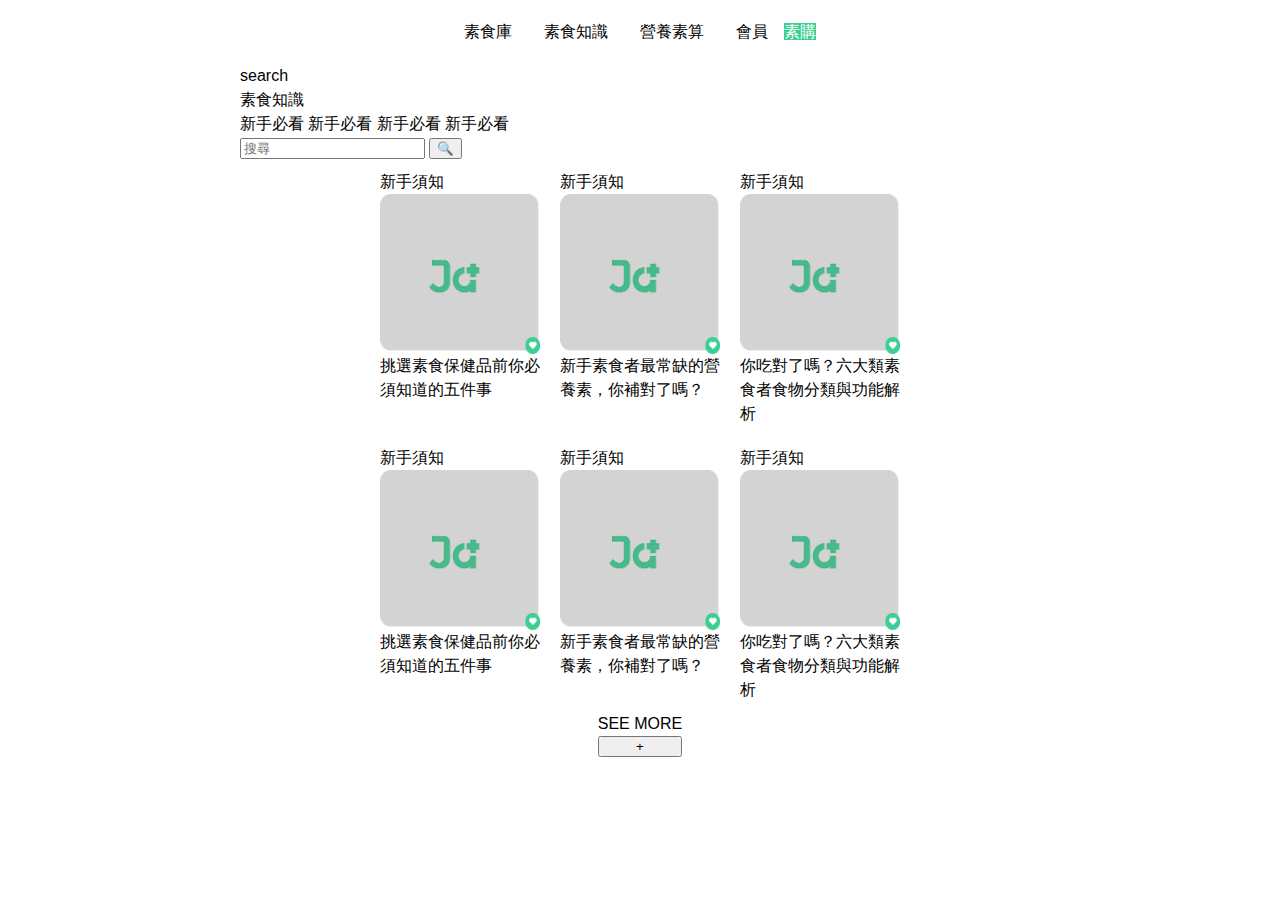
<file: articlePage.html>
<!DOCTYPE html>
<html lang="zh-Hant-TW">

<head>
    <meta charset="UTF-8">
    <meta name="viewport" content="width=device-width, initial-scale=1.0">
    <title>文章</title>
    <link rel="stylesheet" href="./style.css">
</head>

<body>
    <!-- 首頁區 -->
    <header id="navbar">

        <!-- 導覽列 -->
        <nav class="navigation">
            <ul>
                <div class="center-menu">
                    <li><a href="#" class="" style="color:black">素食庫</a></li>
                    <li><a href="#" class="" style="color:black">素食知識</a></li>
                    <li><a href="#" class="" style="color:black">營養素算</a></li>
                </div>
                <div class="right-menu">
                    <li><a href="#" class="" style="color:black">會員</a></li>
                    <li><a href="#" class="shop" style="color:white;background-color: #3DCE94;">素購</a></li>
                </div>
            </ul>
        </nav>
    </header>
    <main id="main">
        <!-- 搜尋欄 -->
        <section class="">
            <div class="search">
                <h1>search</h1>
                <p>素食知識</p>
                <a href="#" class="tags" style="color:black">新手必看</a>
                <a href="#" class="tags" style="color:black">新手必看</a>
                <a href="#" class="tags" style="color:black">新手必看</a>
                <a href="#" class="tags" style="color:black">新手必看</a>

                <div>
                    <input type="text" placeholder="搜尋" class="">
                    <button class="ml-2">
                        🔍
                    </button>
                </div>
            </div>
        </section>

        <!-- 內容卡片 -->
        <section id="article-0">
            <div class="card-1">
                <!-- 卡片 -->
                <div class="article-1">
                    <span class="">新手須知</span>
                    <img src="./Img/article0.png" class="pic" alt="">
                    <a href="#" class="go-to" style="color:black">
                        挑選素食保健品前你必須知道的五件事</a>
                </div>
                <div class="article-1">
                    <span class="">新手須知</span>
                    <img src="./Img/article0.png" class="pic" alt="">
                    <a href="#" class="go-to" style="color:black">
                        新手素食者最常缺的營養素，你補對了嗎？</a>
                </div>
                <div class="article-1">
                    <span class="">新手須知</span>
                    <img src="./Img/article0.png" class="pic" alt="">
                    <a href="#" class="go-to" style="color:black">
                        你吃對了嗎？六大類素食者食物分類與功能解析</a>
                </div>
            </div>
            <div class="card-2">
                <!-- 卡片 -->
                <div class="article-2">
                    <span class="">新手須知</span>
                    <img src="./Img/article0.png" class="pic" alt="">
                    <a href="#" class="go-to" style="color:black">
                        挑選素食保健品前你必須知道的五件事</a>
                </div>
                <div class="article-2">
                    <span class="">新手須知</span>
                    <img src="./Img/article0.png" class="pic" alt="">
                    <a href="#" class="go-to" style="color:black">
                        新手素食者最常缺的營養素，你補對了嗎？</a>
                </div>
                <div class="article-2">
                    <span class="">新手須知</span>
                    <img src="./Img/article0.png" class="pic" alt="">
                    <a href="#" class="go-to" style="color:black">
                        你吃對了嗎？六大類素食者食物分類與功能解析</a>
                </div>
            </div>
        </section>


        <!-- See More -->
        <div class="more">
            <div class="see-more">SEE MORE
                <button class="see">+</button>
            </div>

        </div>

    </main>

    <!-- 頁尾區 -->
    <footer>

    </footer>
</body>

</html>
</file>
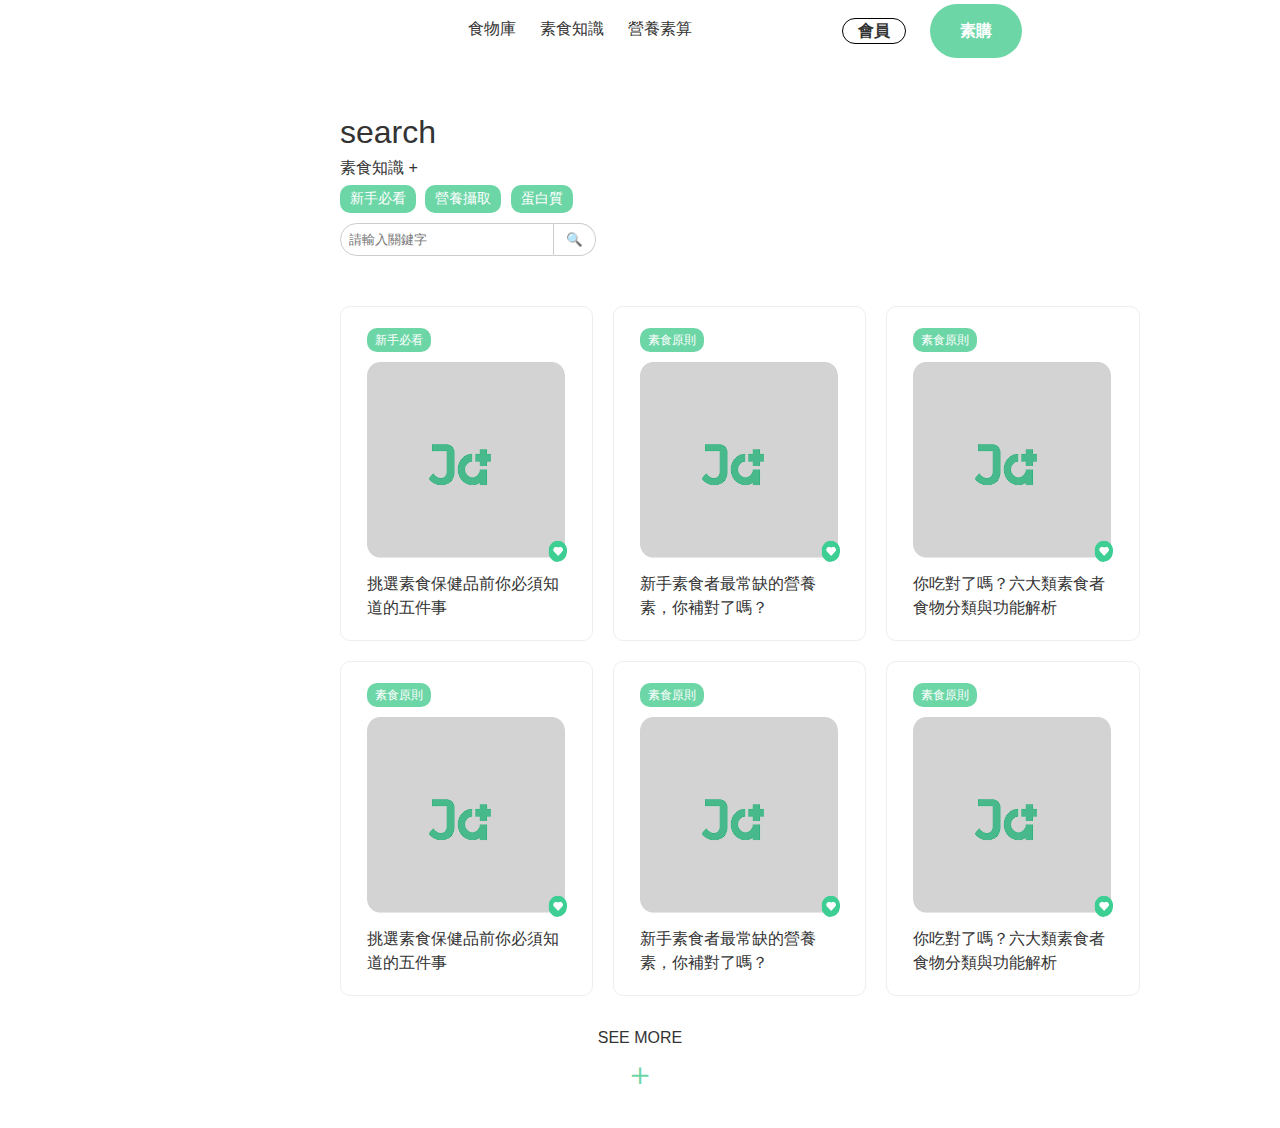
<file: 0424/article.html>
<!DOCTYPE html>
<html lang="zh-Hant-TW">
<head>
    <meta charset="UTF-8">
    <meta name="viewport" content="width=device-width, initial-scale=1.0">
    <title>Document</title>
    <link rel="stylesheet" href="article.css">
</head>
<body>
    <!-- 導覽列 -->
<nav class="nav-wrapper">
    <div class="nav-container">
      <div class="nav-center">
        <!-- 中間置中的導覽項目 -->
        <ul>
          <li>食物庫</li>
          <li>素食知識</li>
          <li>營養素算</li>
        </ul>
      </div>
      <div class="nav-right">
        <!-- 右側的登入按鈕等 -->
        <ul>
        <li class="login">會員</li>
        <li class="bean-shape">素購</li>
    </ul>
      </div>
    </div>
  </nav>
    
      <main>
        <section class="search-section">
          <h1>search</h1>
          <p>素食知識 +</p>
          <div class="tags">
            <span>新手必看</span>
            <span>營養攝取</span>
            <span>蛋白質</span>
            <!-- ... -->
          </div>
          <div class="search-bar">
            <input type="text" placeholder="請輸入關鍵字">
            <button>🔍</button>
          </div>
        </section>
    
        <section class="card-grid">
          <div class="card">
            <span class="tag">新手必看</span>
            <img src="../Img/article0.png" class="image" alt="">
            <p>挑選素食保健品前你必須知道的五件事</p>
          </div>
          <div class="card">
            <span class="tag">素食原則</span>
            <img src="../Img/article0.png" class="image" alt="">
            <p>新手素食者最常缺的營養素，你補對了嗎？</p>
          </div>
          <div class="card">
            <span class="tag">素食原則</span>
            <img src="../Img/article0.png" class="image" alt="">
            <p>你吃對了嗎？六大類素食者食物分類與功能解析</p>
          </div>
          <div class="card">
            <span class="tag">素食原則</span>
            <img src="../Img/article0.png" class="image" alt="">
            <p>挑選素食保健品前你必須知道的五件事</p>
          </div>
          <div class="card">
            <span class="tag">素食原則</span>
            <img src="../Img/article0.png" class="image" alt="">
            <p>新手素食者最常缺的營養素，你補對了嗎？</p>
          </div>
          <div class="card">
            <span class="tag">素食原則</span>
            <img src="../Img/article0.png" class="image" alt="">
            <p>你吃對了嗎？六大類素食者食物分類與功能解析</p>
          </div>
          <!-- 複製更多卡片 -->
        </section>
    
        <div class="load-more">
          <p>SEE MORE</p>
          <div class="plus">＋</div>
        </div>
      </main>

    
</body>
</html>
</file>
<file: style.css>
@charset "UTF-8";

/* reset CSS */
html,
body,
div,
span,
applet,
object,
iframe,
h1,
h2,
h3,
h4,
h5,
h6,
p,
blockquote,
pre,
a,
abbr,
acronym,
address,
big,
cite,
code,
del,
dfn,
em,
img,
ins,
kbd,
q,
s,
samp,
small,
strike,
strong,
sub,
sup,
tt,
var,
b,
u,
i,
center,
dl,
dt,
dd,
ol,
ul,
li,
fieldset,
form,
label,
legend,
table,
caption,
tbody,
tfoot,
thead,
tr,
th,
td,
article,
aside,
canvas,
details,
embed,
figure,
figcaption,
footer,
header,
hgroup,
menu,
nav,
output,
ruby,
section,
summary,
time,
mark,
audio,
video {
    margin: 0;
    padding: 0;
    border: 0;
    font-size: 100%;
    font: inherit;
    vertical-align: baseline;
}

/* 重置字體 */
body {
    font-family:
        /*西文*/
        -apple-system, BlinkMacSystemFont, "Segoe UI", Roboto, Ubuntu, "Helvetica Neue", Helvetica, Arial,
        /*中文*/
        "蘋方-繁", "PingFang TC", "黑體-繁", "Heiti TC", "微軟正黑體", "Microsoft JhengHei", "Noto Sans TC", sans-serif;
    font-size: 100%;
    line-height: 1.5;
}

/* 重置標題 */
h1,
h2,
h3,
h4,
h5,
h6 {
    font-weight: normal;
}

/* 重置列表 */
ul,
ol {
    list-style: none;
}

/* 重置圖片 */
img {
    display: block;
    width: 100%;
}

/* 重置連接 */
a {
    color: ColorValues;
    text-decoration: none;
}

#navbar, #main {
    max-width: 1440px;
    margin: 0 auto;
    padding: 0 240px; /* 留點左右內距 */
  }
.navigation ul {
    justify-content:center;
    display: flex;
    flex: 1;
    padding: 20px;

}

.navigation a:hover {
    border-bottom: 2px solid #3DCE94;
}

.center-menu {
    display: flex;
    justify-content: space-between;
    gap: 2rem;
    margin-right: 2rem;
}

.right-menu {
    display: flex;
    justify-content: flex-end;
    gap: 1rem;
    /* 項目之間的間距 */
}

.tags {
    background-color: white;
}

.tags:hover {
    background-color: #3DCE94;

}

#article-0 {
    display: block;
    justify-content: space-between;
}

.go-to:hover {
    border-bottom: 2px solid #3DCE94;
}

.card-1 {
    display: flex;
    justify-content: center;
}

.article-1 {
    width: 10rem;
    padding: 10px;
}

.card-2 {
    display: flex;
    justify-content: center;
}

.article-2 {
    width: 10rem;
    padding: 10px;
}

.pic {
    width: 10rem;
    height: 10rem;
}

.more {
    display: flex;
    justify-content: center;
}

.see-more {
    display: grid
}
</file>
<file: 0424/article.css>
@charset "UTF-8";
/* reset CSS */
html,body,div,span,applet,object,iframe,h1,h2,h3,h4,h5,h6,p,blockquote,pre,a,abbr,acronym,address,big,cite,code,del,dfn,em,img,ins,kbd,q,s,samp,small,strike,strong,sub,sup,tt,var,b,u,i,center,dl,dt,dd,ol,ul,li,fieldset,form,label,legend,table,caption,tbody,tfoot,thead,tr,th,td,article,aside,canvas,details,embed,figure,figcaption,footer,header,hgroup,menu,nav,output,ruby,section,summary,time,mark,audio,video {
    margin: 0;
    padding: 0;
    border: 0;
    font-size: 100%;
    font: inherit;
    vertical-align: baseline;
}

/* 重置字體 */
body {
    font-family:
        /*西文*/
        -apple-system, BlinkMacSystemFont, "Segoe UI", Roboto, Ubuntu, "Helvetica Neue", Helvetica, Arial,
        /*中文*/
        "蘋方-繁", "PingFang TC", "黑體-繁", "Heiti TC", "微軟正黑體", "Microsoft JhengHei", "Noto Sans TC", sans-serif;
    font-size: 100%;
    line-height: 1.5;
}

/* 重置標題 */
h1,h2,h3,h4,h5,h6 {
    font-weight: normal;
}

/* 重置列表 */
ul,ol {
    list-style: none;
}

/* 重置圖片 */
img {
    display: block;
    width: 100%;
}

/* 重置連接 */
a {
    color: ColorValues;
    text-decoration: none;
}
body {
  padding: 0px 20px;
  background: #fff;
  color: #333;
}
/* 整體限制在 1440px 內，並水平置中 */
.nav-container, .section-container {
  max-width: 1440px;
  margin: 0 auto;
  padding: 0 20px; /* 留點左右內距 */
}

/* 導覽容器是 flex，用來分兩塊區域 */
.nav-container {
  display: flex; /* 中間區塊與右側區塊左右分開 */
  align-items: center;
  justify-content: center;
  padding-left:18vw;

}
.nav-center {
  display: flex;
  justify-content: space-between; 
  align-items: center;
}
/* 中間導覽區塊 */
.nav-center ul {
  display: flex;
  gap: 24px;
  justify-content: center;
  padding-right: 150px;
}
/* 右邊導覽區塊 */
.nav-right ul {
  padding-top: 4px;
  display: flex;
  gap: 24px;
  position: relative;
  justify-content: flex-end;
  align-items: center;
}
.login{
padding: 0px 15px;
border-radius: 999px;
font-weight: bold;
font-size: 16px;
border: 1px solid black;
background: #fff;
}
.bean-shape {
    display: inline-block;
    padding: 15px 30px;
    background-color: #6dd6a7; 
    color: white;
    border-radius: 999px;
    font-weight: bold;
    font-size: 16px;
    text-align: center;
}
  .search-section {
    display: block;
    justify-content: center;
    align-items: center;
    padding:50px 25vw;
  }
  
  .search-section h1 {
    font-size: 2rem;
    text-transform: lowercase;
  }
  
  .search-section .tags span {
    display: inline-block;
    background: #6dd6a7;
    color: white;
    padding: 4px 10px;
    margin: 5px 5px 0 0;
    border-radius: 10px;
    font-size: 0.85rem;
  }
  
  .search-bar {
    position:relative;
    width: 20vw;
    display: flex;
    margin-top: 10px;
  }
  
  .search-bar input {
    flex: 1;
    padding: 8px;
    border: 1px solid #ccc;
    border-radius: 20px 0 0 20px;
  }
  
  .search-bar button {

    padding: 8px 12px;
    border: 1px solid #ccc;
    border-left: none;
    border-radius: 0 20px 20px 0;
    background: #fff;
  }
  
  .card-grid {
    align-items: center;
    display: grid;
    grid-template-columns: repeat(3, 1fr);
    gap: 20px;
    padding: 0px 25vw ;
  }
  
  .card {
    max-width:min-content;
    border: 1px solid #eee;
    border-radius: 10px;
    padding: 20px 2vw;
    text-align: left;
  }
  
  .card .tag {
    display: inline-block;
    background: #6dd6a7;
    color: white;
    padding: 3px 8px;
    border-radius: 10px;
    font-size: 0.75rem;
    margin-bottom: 10px;
  }
  
  .card .image {
    position: relative;
    justify-content: center;
    height: 200px;
    width: 200px;
    border-radius: 10px;
    margin-bottom: 10px;
  }
  
  .load-more {
    text-align: center;
    margin: 30px 0;
  }
  
  .load-more .plus {
    font-size: 2rem;
    color: #6dd6a7;
  }
</file>
